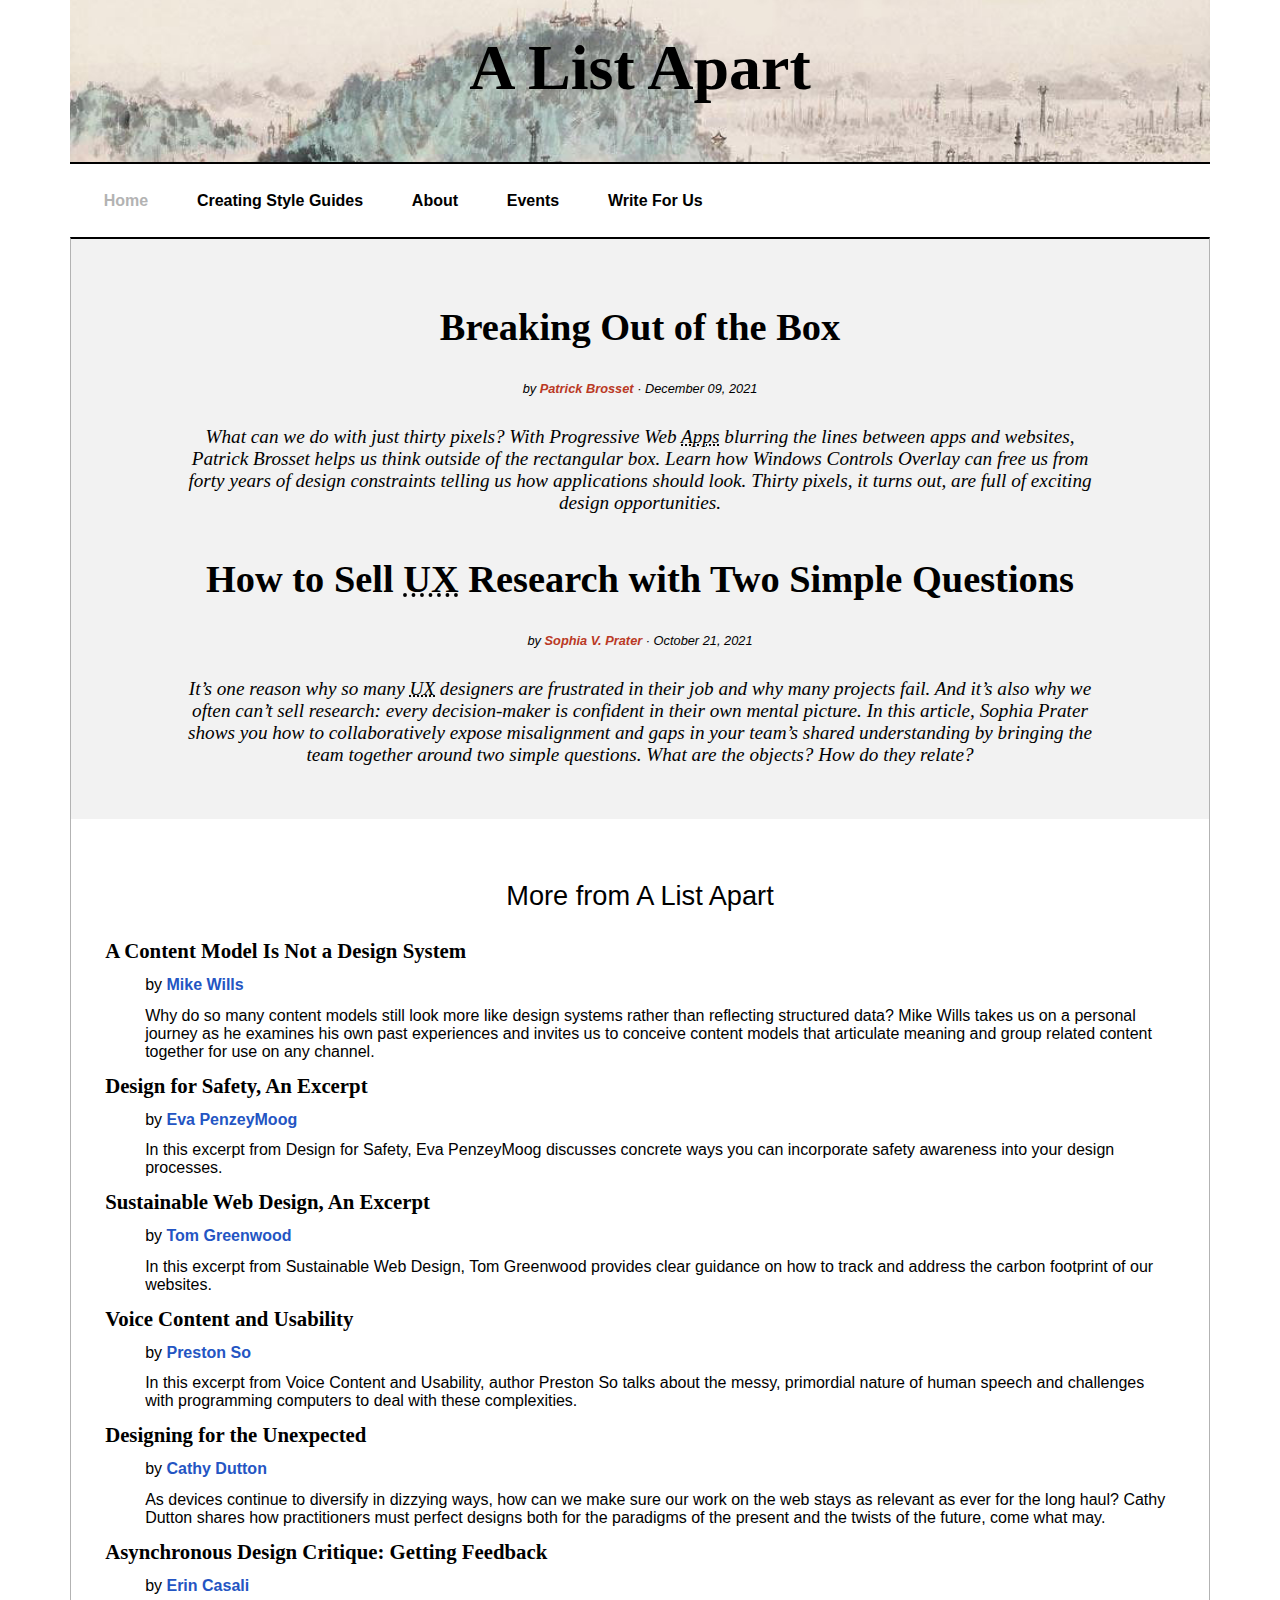
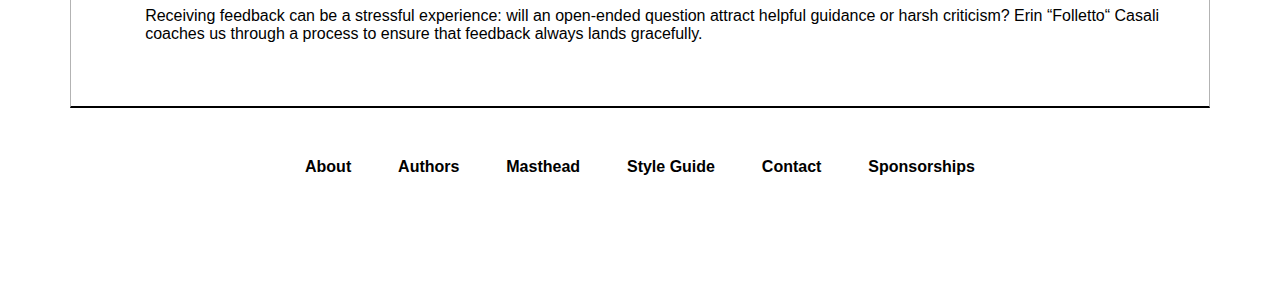
<file: index.html>
<!DOCTYPE html>
<html lang="en">
  <head>
    <meta charset="utf-8" />
    <title>A List Apart</title>
    <meta name="description" content="A List Apart" />
    <!-- posa la resta del codi del head que consideris que és necessari-->
    <meta http-equiv="X-UA-Compatible" content="IE=edge" />
    <meta name="viewport" content="width=device-width, initial-scale=1.0" />
    <meta name="author" content="Manuel Garcia Nieto" />
    <meta name="keywords" content="List, UX, Research, Design, Usability, Asynchronous" />
    <link rel="stylesheet" href="css/style.css" />
  </head>

  <body>
    <div class="container">
      <!-- 	Aquest és el contenidor amb els elements de secció, on has d'incloure el text que has de marcar	 -->
      <main>
        <article>
          <header>
            <h1>A List Apart</h1>
          </header>
          <nav>
            <ul>
              <li <a href="#" class="nav__item nav__item--active">Home</a></li>
              <li><a href="style-guides.html" class="nav__item">Creating Style Guides</a></li>
              <li><a href="#" class="nav__item">About</a></li>
              <li><a href="#" class="nav__item">Events</a></li>
              <li><a href="#" class="nav__item">Write For Us</a></li>
            </ul>
          </nav>
          <div class="content--border">
            <section class="section-top">
              <h2>Breaking Out of the Box</h2>
              <p>
                <em>by <span class="section-top__author">Patrick Brosset</span> <time datetime="2021-12-09">· December 09, 2021</time></em>
              </p>
              <blockquote class="section-top__quote">
                <em>
                  What can we do with just thirty pixels? With Progressive Web <abbr title="Applicartions">Apps</abbr> blurring the lines between apps and websites, Patrick Brosset helps us think outside of the rectangular box. Learn how Windows
                  Controls Overlay can free us from forty years of design constraints telling us how applications should look. Thirty pixels, it turns out, are full of exciting design opportunities.</em
                >
              </blockquote>
              <h2>How to Sell <abbr title="Applicartions">UX</abbr> Research with Two Simple Questions</h2>
              <p>
                <em>by <span class="section-top__author">Sophia V. Prater</span> <time datetime="2021-10-21">· October 21, 2021</time></em>
              </p>
              <blockquote class="section-top__quote">
                <em>
                  It’s one reason why so many <abbr title="Applicartions">UX</abbr> designers are frustrated in their job and why many projects fail. And it’s also why we often can’t sell research: every decision-maker is confident in their own
                  mental picture. In this article, Sophia Prater shows you how to collaboratively expose misalignment and gaps in your team’s shared understanding by bringing the team together around two simple questions. What are the objects? How do
                  they relate?</em
                >
              </blockquote>
            </section>
            <section class="section-bottom">
              <h3>More from A List Apart</h3>
              <dl>
                <dt>A Content Model Is Not a Design System</dt>
                <dd>by <span class="section-bottom__author">Mike Wills</span></dd>
                <dd>
                  Why do so many content models still look more like design systems rather than reflecting structured data? Mike Wills takes us on a personal journey as he examines his own past experiences and invites us to conceive content models
                  that articulate meaning and group related content together for use on any channel.
                </dd>
                <dt>Design for Safety, An Excerpt</dt>
                <dd>by <span class="section-bottom__author">Eva PenzeyMoog</span></dd>
                <dd>In this excerpt from <cite>Design for Safety, Eva PenzeyMoog</cite> discusses concrete ways you can incorporate safety awareness into your design processes.</dd>
                <dt>Sustainable Web Design, An Excerpt</dt>
                <dd>by <span class="section-bottom__author">Tom Greenwood</span></dd>
                <dd>In this excerpt from <cite> Sustainable Web Design, Tom Greenwood</cite> provides clear guidance on how to track and address the carbon footprint of our websites.</dd>
                <dt>Voice Content and Usability</dt>
                <dd>by <span class="section-bottom__author">Preston So</span></dd>
                <dd>In this excerpt from <cite> Voice Content and Usability, author Preston So</cite> talks about the messy, primordial nature of human speech and challenges with programming computers to deal with these complexities.</dd>
                <dt>Designing for the Unexpected</dt>
                <dd>by <span class="section-bottom__author">Cathy Dutton</span></dd>
                <dd>
                  As devices continue to diversify in dizzying ways, how can we make sure our work on the web stays as relevant as ever for the long haul? Cathy Dutton shares how practitioners must perfect designs both for the paradigms of the
                  present and the twists of the future, come what may.
                </dd>
                <dt>Asynchronous Design Critique: Getting Feedback</dt>
                <dd>by <span class="section-bottom__author">Erin Casali</span></dd>
                <dd>Receiving feedback can be a stressful experience: will an open-ended question attract helpful guidance or harsh criticism? Erin “Folletto“ Casali coaches us through a process to ensure that feedback always lands gracefully.</dd>
              </dl>
            </section>
          </div>
        </article>
      </main>
      <footer>
        <ul>
          <li><a class="nav__item" href="#">About</a></li>
          <li><a class="nav__item" href="#">Authors</a></li>
          <li><a class="nav__item" href="#">Masthead</a></li>
          <li><a class="nav__item" href="#">Style Guide</a></li>
          <li><a class="nav__item" href="#">Contact</a></li>
          <li><a class="nav__item" href="#">Sponsorships</a></li>
        </ul>
      </footer>
    </div>
  </body>
</html>
</file>
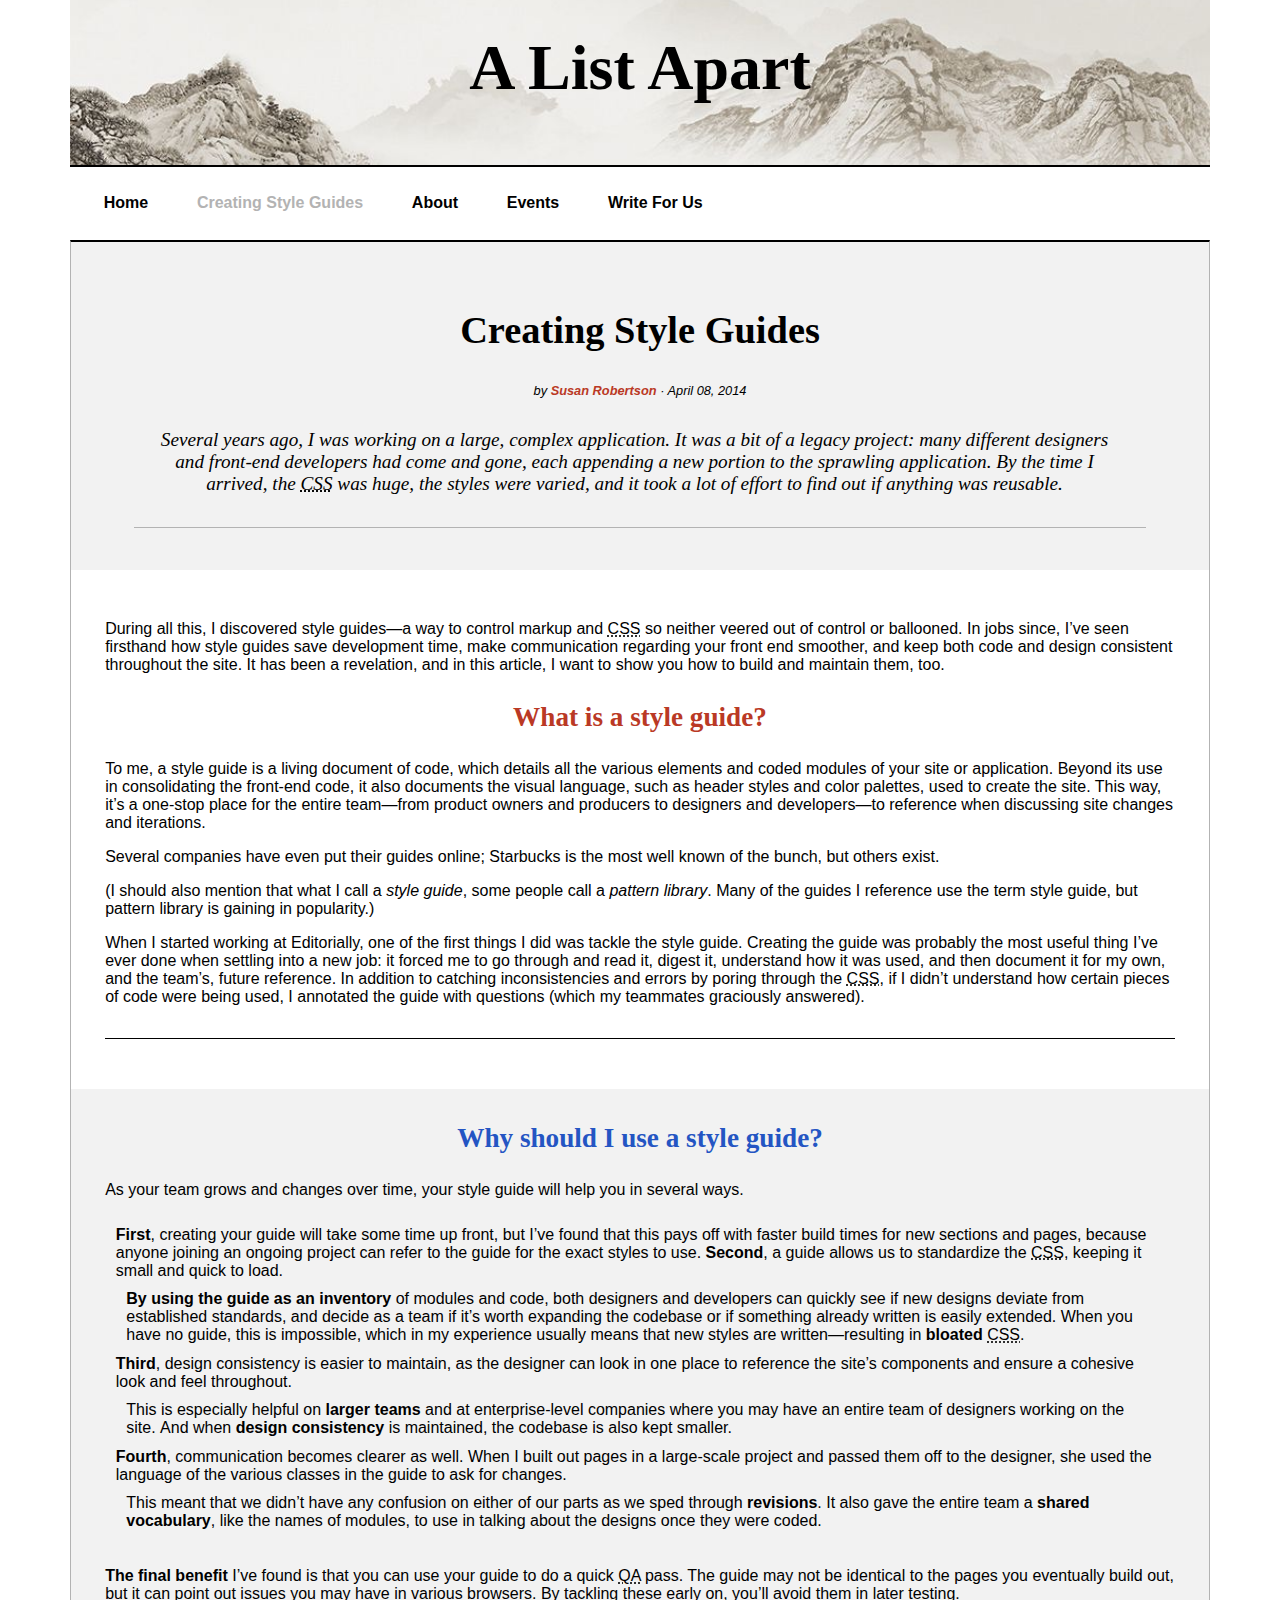
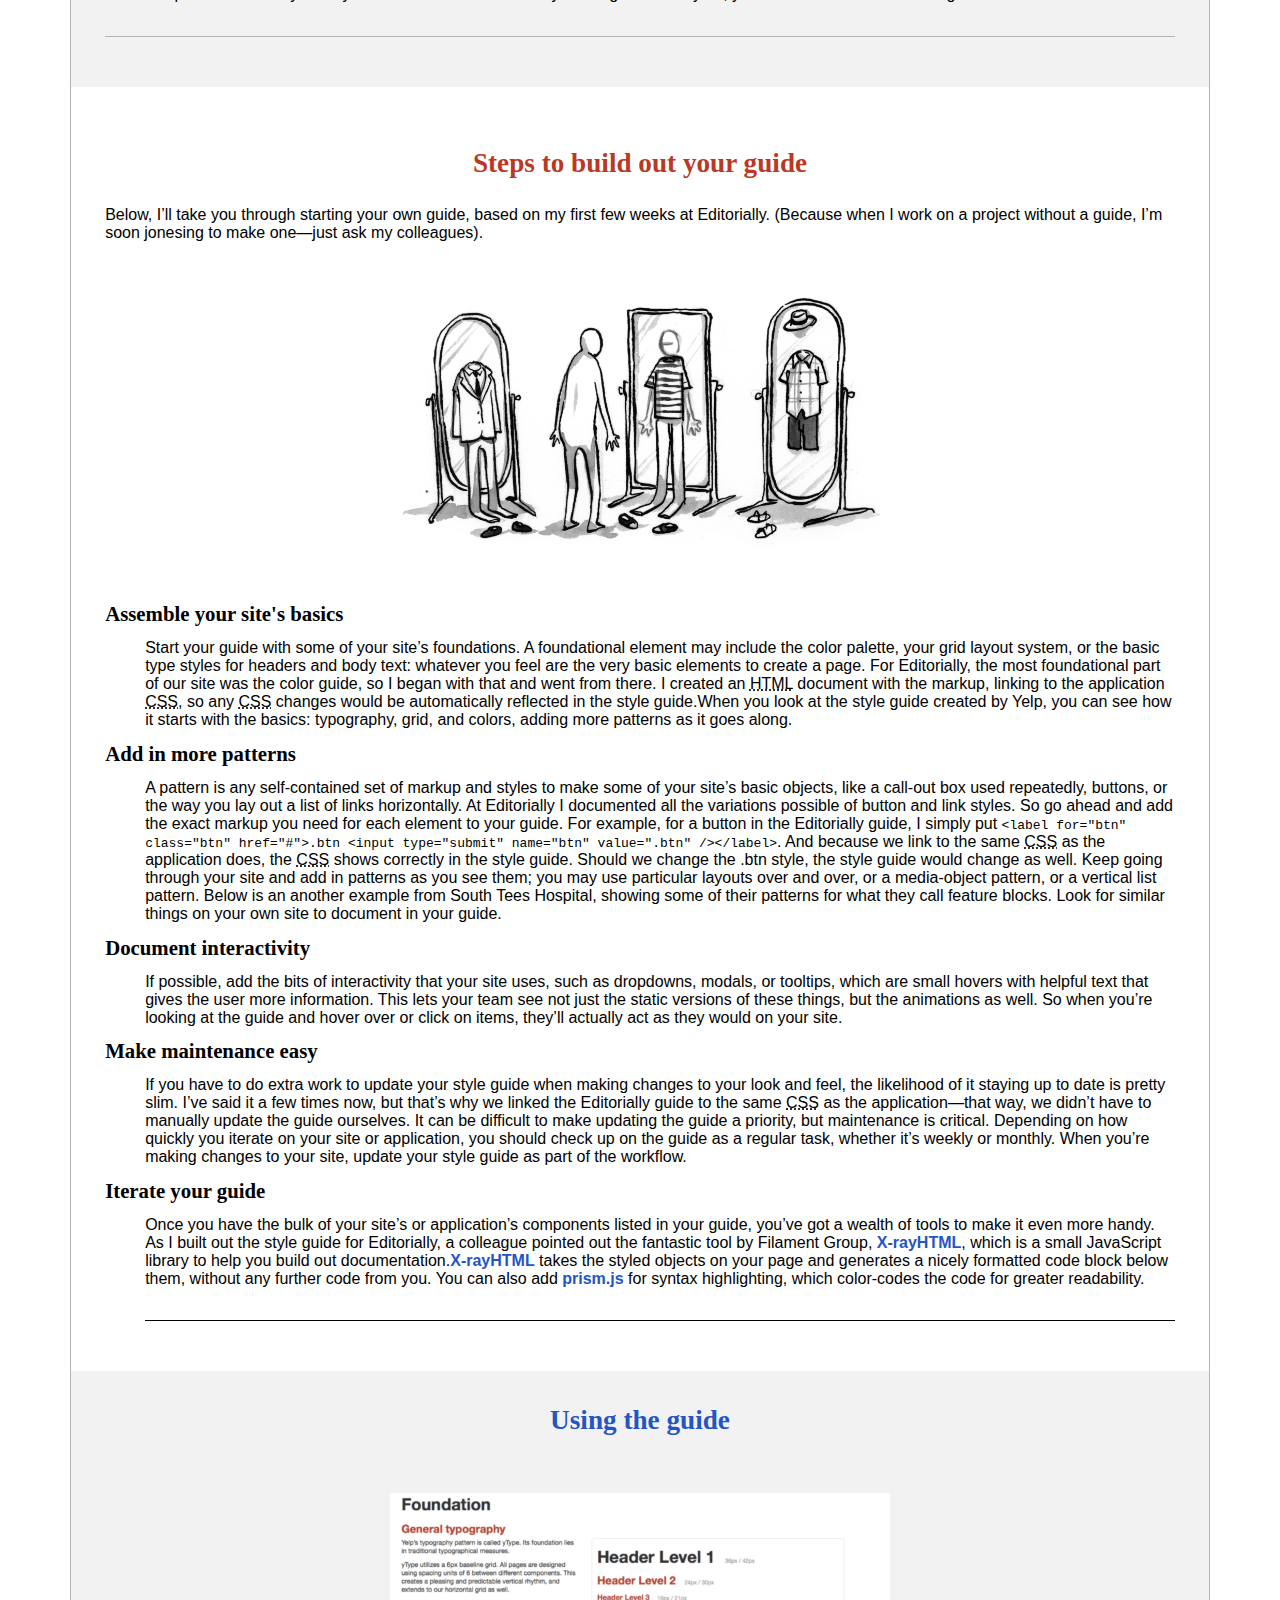
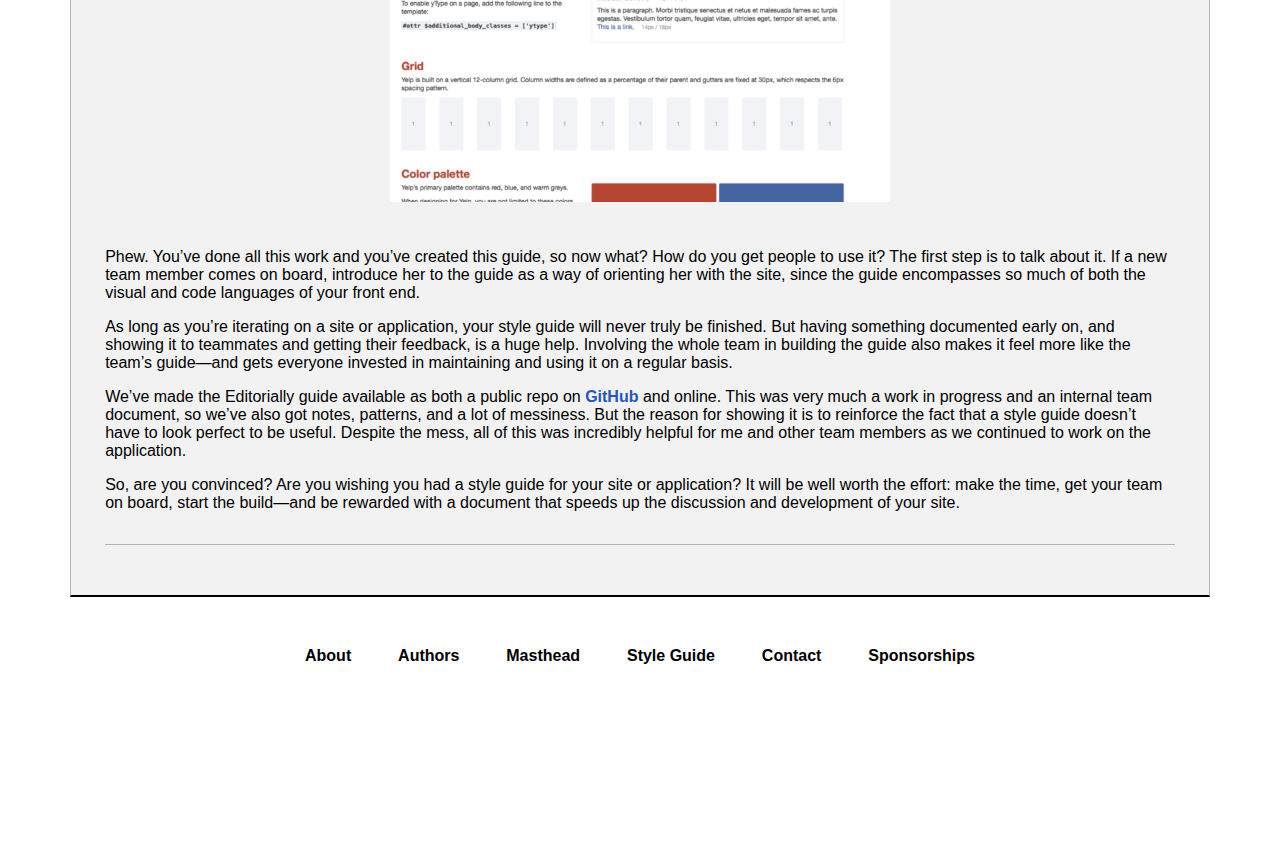
<file: style-guides.html>
<!DOCTYPE html>
<html lang="en">
  <head>
    <meta charset="utf-8" />
    <title>Creating Style Guides</title>
    <meta name="description" content="Creating Style Guides" />
    <!-- posa la resta del codi del head que consideris que és necessari-->
    <meta http-equiv="X-UA-Compatible" content="IE=edge" />
    <meta name="viewport" content="width=device-width, initial-scale=1.0" />
    <meta name="author" content="Manuel Garcia Nieto" />
    <meta name="keywords" content="Style, guide, assemble, add, document, make, iterate, " />
    <link rel="stylesheet" href="css/style.css" />
  </head>

  <body>
    <div class="container">
      <!-- Aquest és el contenidor amb els elements de secció, on has d'incloure el text que has de marcar	 -->
      <main>
        <article>
          <header class="header--style-guides">
            <h1>A List Apart</h1>
          </header>
          <nav>
            <ul>
              <li><a href="index.html" class="nav__item">Home</a></li>
              <li><a href="#" class="nav__item nav__item--active">Creating Style Guides</a></li>
              <li><a href="#" class="nav__item">About</a></li>
              <li><a href="#" class="nav__item">Events</a></li>
              <li><a href="#" class="nav__item">Write For Us</a></li>
            </ul>
          </nav>
          <div class="content--border">
            <section class="section-top">
              <h2>Creating Style Guides</h2>
              <p>
                <em>by <span class="section-top__author">Susan Robertson</span> <time datetime="2014-04-08">· April 08, 2014</time></em>
              </p>
              <blockquote class="section-top__quote-style">
                <em
                  >Several years ago, I was working on a large, complex application. It was a bit of a legacy project: many different designers and front-end developers had come and gone, each appending a new portion to the sprawling application. By
                  the time I arrived, the <abbr title="Cascading Style Sheet">CSS</abbr> was huge, the styles were varied, and it took a lot of effort to find out if anything was reusable.
                </em>
              </blockquote>
            </section>

            <section class="section__content section section--even">
              <p>
                During all this, I discovered style guides—a way to control markup and <abbr title="Cascading Style Sheet">CSS</abbr> so neither veered out of control or ballooned. In jobs since, I’ve seen firsthand how style guides save development
                time, make communication regarding your front end smoother, and keep both code and design consistent throughout the site. It has been a revelation, and in this article, I want to show you how to build and maintain them, too.
              </p>
              <h3>What is a style guide?</h3>
              <p>
                To me, a style guide is a living document of code, which details all the various elements and coded modules of your site or application. Beyond its use in consolidating the front-end code, it also documents the visual language, such
                as header styles and color palettes, used to create the site. This way, it’s a one-stop place for the entire team—from product owners and producers to designers and developers—to reference when discussing site changes and iterations.
              </p>
              <p>Several companies have even put their guides online; Starbucks is the most well known of the bunch, but others exist.</p>
              <p>(I should also mention that what I call a <em>style guide</em>, some people call a <em>pattern library</em>. Many of the guides I reference use the term style guide, but pattern library is gaining in popularity.)</p>
              <p>
                When I started working at Editorially, one of the first things I did was tackle the style guide. Creating the guide was probably the most useful thing I’ve ever done when settling into a new job: it forced me to go through and read
                it, digest it, understand how it was used, and then document it for my own, and the team’s, future reference. In addition to catching inconsistencies and errors by poring through the <abbr title="Cascading Style Sheet">CSS</abbr>, if
                I didn’t understand how certain pieces of code were being used, I annotated the guide with questions (which my teammates graciously answered).
              </p>
            </section>
            <section class="section section__content section--odd">
              <h3>Why should I use a style guide?</h3>
              <p>As your team grows and changes over time, your style guide will help you in several ways.</p>

              <ul>
                <li>
                  <strong>First</strong>, creating your guide will take some time up front, but I’ve found that this pays off with faster build times for new sections and pages, because anyone joining an ongoing project can refer to the guide for the
                  exact styles to use.
                </li>
                <li>
                  <strong>Second</strong>, a guide allows us to standardize the <abbr title="Cascading Style Sheet">CSS</abbr>, keeping it small and quick to load.
                  <ul>
                    <li>
                      <strong>By using the guide as an inventory</strong> of modules and code, both designers and developers can quickly see if new designs deviate from established standards, and decide as a team if it’s worth expanding the codebase
                      or if something already written is easily extended.
                    </li>
                    <li>When you have no guide, this is impossible, which in my experience usually means that new styles are written—resulting in <strong>bloated</strong> <abbr title="Cascading Style Sheet">CSS</abbr>.</li>
                  </ul>
                </li>
                <li>
                  <strong>Third</strong>, design consistency is easier to maintain, as the designer can look in one place to reference the site’s components and ensure a cohesive look and feel throughout.
                  <ul>
                    <li>This is especially helpful on <strong>larger teams</strong> and at enterprise-level companies where you may have an entire team of designers working on the site.</li>
                    <li>And when <strong>design consistency </strong>is maintained, the codebase is also kept smaller.</li>
                  </ul>
                </li>
                <li>
                  <strong>Fourth</strong>, communication becomes clearer as well. When I built out pages in a large-scale project and passed them off to the designer, she used the language of the various classes in the guide to ask for changes.
                  <ul>
                    <li>This meant that we didn’t have any confusion on either of our parts as we sped through <strong>revisions</strong>.</li>
                    <li>It also gave the entire team a <strong>shared vocabulary</strong>, like the names of modules, to use in talking about the designs once they were coded.</li>
                  </ul>
                </li>
              </ul>

              <p>
                <strong>The final benefit</strong> I’ve found is that you can use your guide to do a quick <abbr title="Quality Assurance">QA</abbr> pass. The guide may not be identical to the pages you eventually build out, but it can point out
                issues you may have in various browsers. By tackling these early on, you’ll avoid them in later testing.
              </p>
            </section>
            <section class="section section--even section__content section-bottom">
              <h3>Steps to build out your guide</h3>
              <p>Below, I’ll take you through starting your own guide, based on my first few weeks at Editorially. (Because when I work on a project without a guide, I’m soon jonesing to make one—just ask my colleagues).</p>
              <figure>
                <img src="./img/using-the-guide.png" alt="Illustration of somebody changing clothes in a warddrobe" />
              </figure>
              <dl>
                <dt>Assemble your site's basics</dt>
                <dd>
                  Start your guide with some of your site’s foundations. A foundational element may include the color palette, your grid layout system, or the basic type styles for headers and body text: whatever you feel are the very basic elements
                  to create a page. For Editorially, the most foundational part of our site was the color guide, so I began with that and went from there. I created an <abbr title="Hypertext Markup Language">HTML</abbr> document with the markup,
                  linking to the application <abbr title="Cascading Style Sheet">CSS</abbr>, so any <abbr title="Cascading Style Sheet">CSS</abbr> changes would be automatically reflected in the style guide.When you look at the style guide created by
                  Yelp, you can see how it starts with the basics: typography, grid, and colors, adding more patterns as it goes along.
                </dd>
                <dt>Add in more patterns</dt>
                <dd>
                  A pattern is any self-contained set of markup and styles to make some of your site’s basic objects, like a call-out box used repeatedly, buttons, or the way you lay out a list of links horizontally. At Editorially I documented all
                  the variations possible of button and link styles. So go ahead and add the exact markup you need for each element to your guide. For example, for a button in the Editorially guide, I simply put
                  <code> &lt;label for="btn" class="btn" href="#"&gt;.btn &lt;input type="submit" name="btn" value=".btn" /&gt;&lt;/label&gt;</code>. And because we link to the same <abbr title="Cascading Style Sheet">CSS</abbr> as the application
                  does, the <abbr title="Cascading Style Sheet">CSS</abbr> shows correctly in the style guide. Should we change the .btn style, the style guide would change as well. Keep going through your site and add in patterns as you see them;
                  you may use particular layouts over and over, or a media-object pattern, or a vertical list pattern. Below is an another example from South Tees Hospital, showing some of their patterns for what they call feature blocks. Look for
                  similar things on your own site to document in your guide.
                </dd>
                <dt>Document interactivity</dt>
                <dd>
                  If possible, add the bits of interactivity that your site uses, such as dropdowns, modals, or tooltips, which are small hovers with helpful text that gives the user more information. This lets your team see not just the static
                  versions of these things, but the animations as well. So when you’re looking at the guide and hover over or click on items, they’ll actually act as they would on your site.
                </dd>
                <dt>Make maintenance easy</dt>
                <dd>
                  If you have to do extra work to update your style guide when making changes to your look and feel, the likelihood of it staying up to date is pretty slim. I’ve said it a few times now, but that’s why we linked the Editorially guide
                  to the same <abbr title="Cascading Style Sheet">CSS</abbr> as the application—that way, we didn’t have to manually update the guide ourselves. It can be difficult to make updating the guide a priority, but maintenance is critical.
                  Depending on how quickly you iterate on your site or application, you should check up on the guide as a regular task, whether it’s weekly or monthly. When you’re making changes to your site, update your style guide as part of the
                  workflow.
                </dd>
                <dt>Iterate your guide</dt>
                <dd>
                  Once you have the bulk of your site’s or application’s components listed in your guide, you’ve got a wealth of tools to make it even more handy. As I built out the style guide for Editorially, a colleague pointed out the fantastic
                  tool by Filament Group, <a class="content__link content__link:hover" href="https://github.com/filamentgroup/X-rayHTML" target="_blank" rel="noopener noreferrer">X-rayHTML</a>, which is a small JavaScript library to help you build
                  out documentation.<a class="content__link content__link:hover" href="https://github.com/filamentgroup/X-rayHTML" target="_blank" rel="noopener noreferrer">X-rayHTML</a> takes the styled objects on your page and generates a nicely formatted code block below them, without any
                  further code from you. You can also add <a class="content__link content__link:hover" href="http://prismjs.com/" target="_blank" rel="noopener noreferrer">prism.js</a>
                  for syntax highlighting, which color-codes the code for greater readability.
                </dd>
              </dl>
            </section>
            <section class="section section--odd section__content">
              <h3>Using the guide</h3>
              <figure><img src="./img/yelp.png" alt="Yelp " /></figure>

              <p>
                Phew. You’ve done all this work and you’ve created this guide, so now what? How do you get people to use it? The first step is to talk about it. If a new team member comes on board, introduce her to the guide as a way of orienting her
                with the site, since the guide encompasses so much of both the visual and code languages of your front end.
              </p>
              <p>
                As long as you’re iterating on a site or application, your style guide will never truly be finished. But having something documented early on, and showing it to teammates and getting their feedback, is a huge help. Involving the whole
                team in building the guide also makes it feel more like the team’s guide—and gets everyone invested in maintaining and using it on a regular basis.
              </p>
              <p>
                We’ve made the Editorially guide available as both a public repo on <a class="content__link content__link:hover" href="https://github.com/" target="_blank" rel="noopener noreferrer">GitHub</a> and online. This was very much a work in progress and an internal team document, so
                we’ve also got notes, patterns, and a lot of messiness. But the reason for showing it is to reinforce the fact that a style guide doesn’t have to look perfect to be useful. Despite the mess, all of this was incredibly helpful for me
                and other team members as we continued to work on the application.
              </p>
              <p>
                So, are you convinced? Are you wishing you had a style guide for your site or application? It will be well worth the effort: make the time, get your team on board, start the build—and be rewarded with a document that speeds up the
                discussion and development of your site.
              </p>
            </section>
          </div>
        </article>
      </main>
      <footer>
        <ul>
          <li><a class="nav__item" href="#">About</a></li>
          <li><a class="nav__item" href="#">Authors</a></li>
          <li><a class="nav__item" href="#">Masthead</a></li>
          <li><a class="nav__item" href="#">Style Guide</a></li>
          <li><a class="nav__item" href="#">Contact</a></li>
          <li><a class="nav__item" href="#">Sponsorships</a></li>
        </ul>
      </footer>
    </div>
  </body>
</html>
</file>
<file: css/style.css>
/* ================================
  General settings
=================================== */

body {
  margin: 0;
  padding: 0;
}

.container {
  width: 90%;
  max-width: 1140px;
  margin: 0em auto;
  /*centramos el contenido horizontalmente*/
}

header {
  margin-top: -11%;
  background-image: url('../img/header-home.jpg');
  background-repeat: no-repeat;
  background-size: cover;
  background-position: top center;
  height: 245px;
  border-bottom: 2px solid black;
  font-family: Georgia, 'Times New Roman', Times, serif;
}

.header--style-guides {
  margin-top: -16.5%;
  background: url('../img/header-style-guides.jpg') no-repeat top center/cover;
  height: 310px;
}

header h1 {
  text-align: center;
  padding-top: 10%;
  font-size: 4em;
  font-weight: bolder;
}

.header--style-guides h1 {
  padding-top: 15.5%;
}

ul {
  padding: 1%;
}

ul li {
  display: inline;
}

.nav__item {
  text-decoration: none;
  padding: 0% 2%;
  color: #000000;
  font-size: 1em;
  font-weight: bold;
  font-family: Arial, Helvetica, sans-serif;
}

.nav__item--active {
  color: #b3b3b3;
}

.content--border {
  border: 1px solid #b3b3b3;
  border-top: 2px solid #000000;
  border-bottom: 2px solid #000000;
}

.section-top {
  font-family: Georgia, 'Times New Roman', Times, serif;
  text-align: center;
  padding: 3% 2% 2%;
}

.section-top h2 {
  font-size: 2.4em;
}

section h2 + p {
  font-family: Arial, Helvetica, sans-serif;
  font-size: 0.8em;
}

.section-top__quote {
  font-size: 1.2em;
  padding: 1% 4%;
}

.section-top__quote-style {
  font-size: 1.2em;
  padding: 1% 3% 3% 2%;
  border-bottom: 1px solid #b3b3b3;
}

.section-top__author {
  color: #ba3925;
  font-style: oblique;
  font-weight: bolder;
}

.section-bottom {
  font-family: Arial, Helvetica, sans-serif;
  padding: 3%;
}

.section-bottom h3 {
  font-weight: 500;
  font-size: 1.7em;
  text-align: center;
}

.section-bottom dt {
  font-size: 1.3em;
  font-weight: bold;
  font-family: Georgia, 'Times New Roman', Times, serif;
  padding-bottom: 1.2%;
}

.section-bottom dd {
  padding-bottom: 1.2%;
}

.section-bottom__author {
  color: #2455c3;
  font-weight: bolder;
  font-family: Arial, Helvetica, sans-serif;
}

cite {
  font-style: normal;
}

section:nth-child(odd) {
  background-color: #f2f2f2;
}

.section__content {
  font-family: Arial, Helvetica, sans-serif;
}

.section {
  padding: 3%;
}

.section--even h3 {
  text-align: center;
  color: #ba3925;
  font-size: 1.7em;
  font-family: Georgia, 'Times New Roman', Times, serif;
  font-weight: bolder;
}

.section--even p:last-child,
.section--even dd:last-child {
  border-bottom: 1px solid #000;
  padding-bottom: 3%;
}

.section--odd h3 {
  text-align: center;
  color: #2455c3;
  font-size: 1.7em;
  margin-top: 0;
  font-family: Georgia, 'Times New Roman', Times, serif;
  font-weight: bolder;
}

.section--odd p:last-child {
  border-bottom: 1px solid #b3b3b3;
  padding-bottom: 3%;
}

/* ================================
  link settings
=================================== */

.content__link {
  color: #2455c3;
  font-weight: bolder;
  text-decoration: none;
}

.content__link:hover {
  color: #ba3925;
  font-weight: bolder;
}

/* ================================
  image settings
=================================== */
img {
  width: 500px;
  display: block;
  margin: auto;
}

img:not(even) {
  padding: 3%;
}

/* ================================
  footer settings
=================================== */
footer {
  padding: 2%;
  text-align: center;
}
</file>
